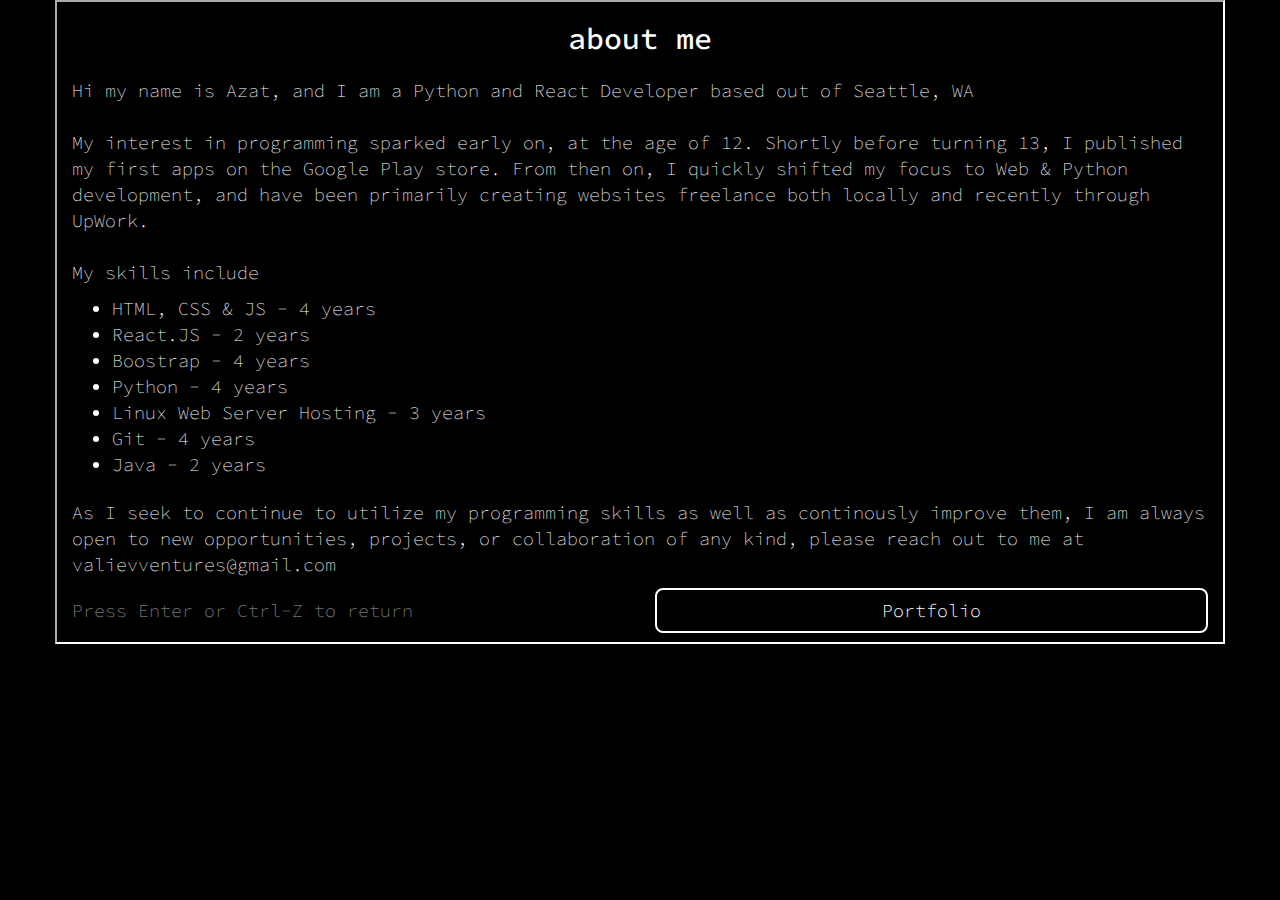
<file: about.html>
<!DOCTYPE html>
<html lang="en" dir="ltr">
  <head>
    <meta charset="utf-8">
    <meta name=”viewport” content=”width=device-width, initial-scale=0.5″>
    <!-- Latest compiled and minified CSS -->
    <link rel="stylesheet" href="https://maxcdn.bootstrapcdn.com/bootstrap/3.4.1/css/bootstrap.min.css">
    <link rel="stylesheet" href="styles/style2.css">
    <!-- jQuery library -->
    <script src="https://ajax.googleapis.com/ajax/libs/jquery/3.5.1/jquery.min.js"></script>
    <!-- Google Fonts -->
    <link rel="preconnect" href="https://fonts.gstatic.com">
    <link href="https://fonts.googleapis.com/css2?family=Inconsolata:wght@200;300;400&family=Source+Code+Pro:ital,wght@0,200;0,300;0,400;1,200;1,300;1,400&display=swap" rel="stylesheet">
    <!-- Latest compiled JavaScript -->
    <script src="https://maxcdn.bootstrapcdn.com/bootstrap/3.4.1/js/bootstrap.min.js"></script>
    <script type="text/javascript" src="scripts/script3.js"></script>
    <title>about me</title>
  </head>
  <body>

    <div class="container">
      <div class="row">
        <div class="col-sm-12 main-text">
          <h2>about me</h2>
          <p></p>
          <p>Hi my name is Azat, and I am a Python and React Developer based out of Seattle, WA<br><br>
            My interest in programming sparked early on, at the age of 12. Shortly before turning 13,
          I published my first apps on the Google Play store. From then on, I quickly shifted
        my focus to Web & Python development, and have been primarily creating websites freelance
      both locally and recently through UpWork.<br><br>My skills include</p>
          <ul>
            <li>HTML, CSS & JS - 4 years</li>
            <li>React.JS - 2 years</li>
            <li>Boostrap - 4 years</li>
            <li>Python - 4 years</li>
            <li>Linux Web Server Hosting - 3 years</li>
            <li>Git - 4 years</li>
            <li>Java - 2 years</li>

          </ul>
          <p>As I seek to continue to utilize my programming skills as well as continously
            improve them, I am always open to new opportunities, projects, or collaboration of any
            kind, please reach out to me at <a href="#" id="email">valievventures@gmail.com</a></p>
        </div>
      </div>
      <div class="row">
        <div class="col-sm-6 go-left">
          <form class="" action="https://azatvaliev.com/home.html" method="get">
            <input type="text" name="" id="textInput" placeholder="Press Enter or Ctrl-Z to return">
          </form>
        </div>
        <div class="col-sm-5 go-right">
          <form class="" action="https://azatvaliev.com/portfolio.html" method="get">
            <input type="submit" id="buttonInput" class="buttonInput" name="Portfolio" value="Portfolio">
          </form>
        </div>
      </div>
    </div>

  </body>
</html>
</file>
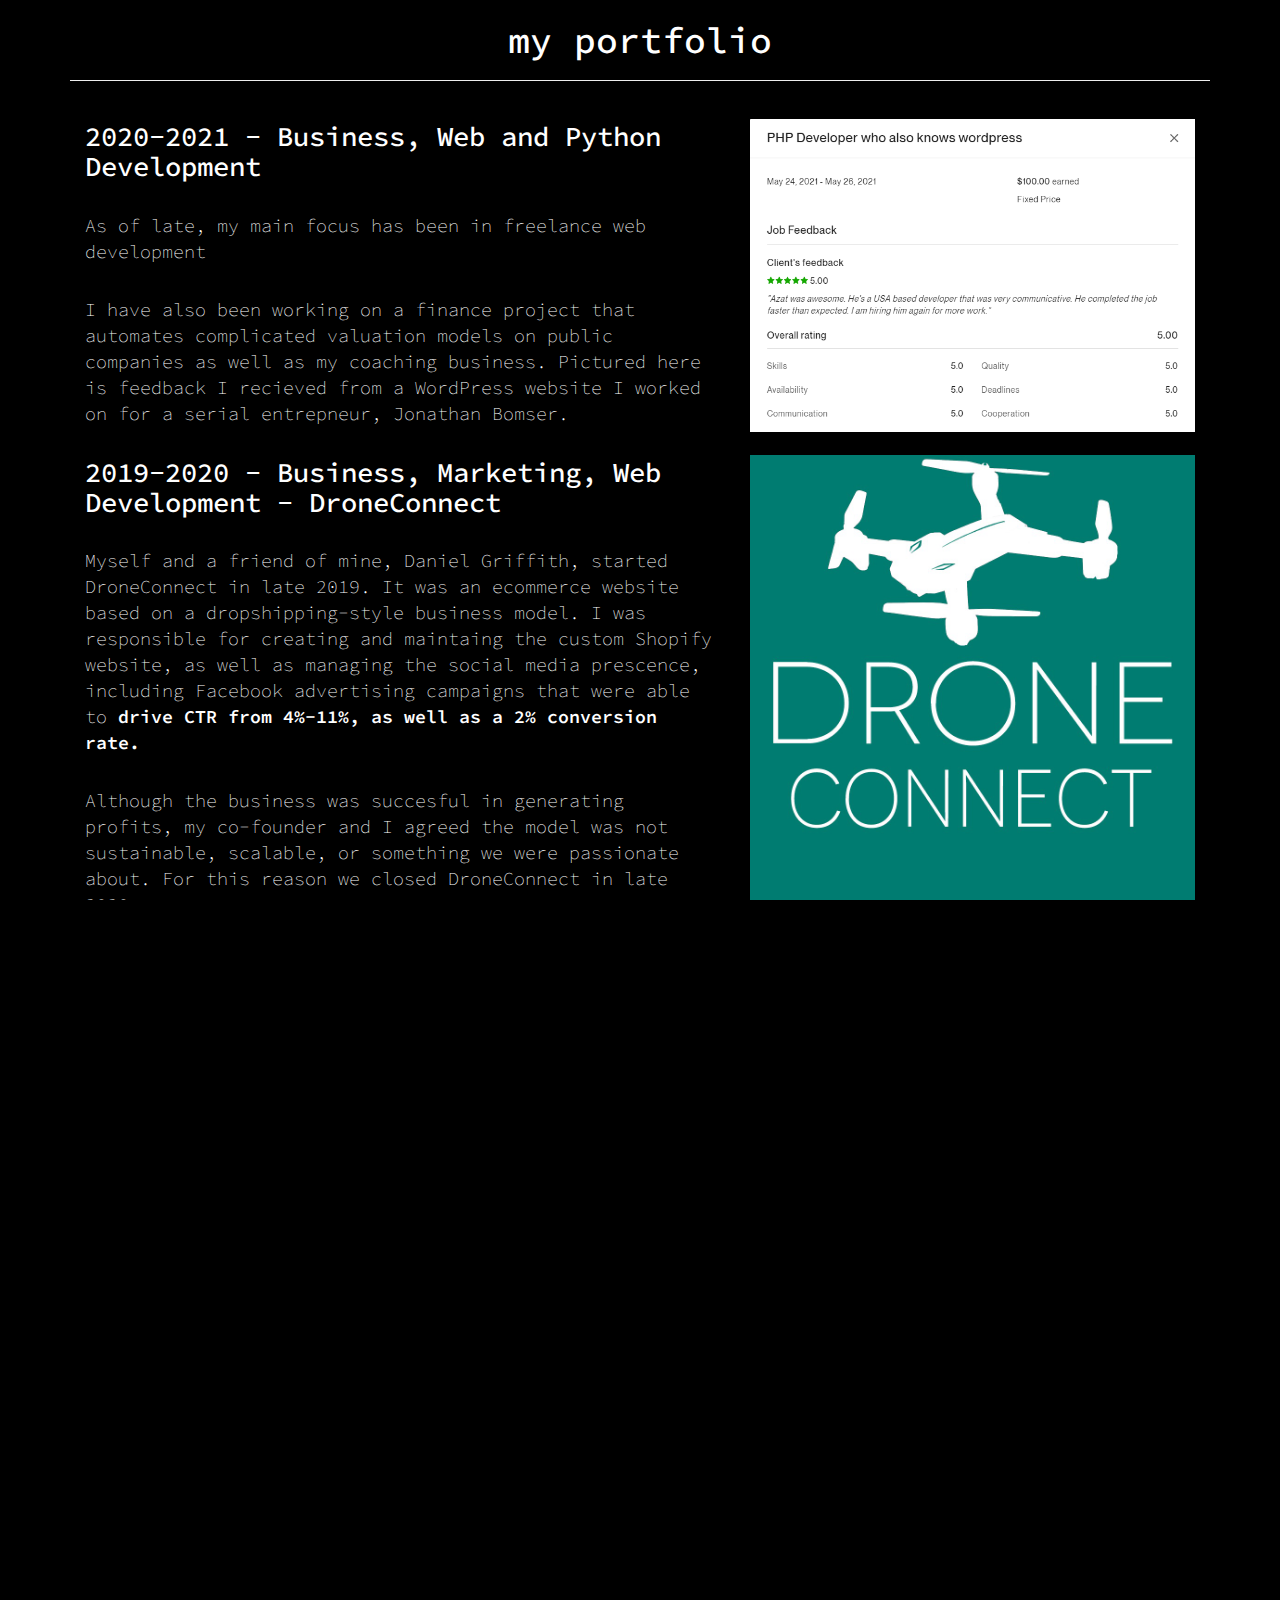
<file: portfolio.html>
<!DOCTYPE html>
<html lang="en" dir="ltr">
  <head>
    <meta charset="utf-8">
    <meta name=”viewport” content=”width=device-width, initial-scale=0.5″>
    <!-- Latest compiled and minified CSS -->
    <link rel="stylesheet" href="https://maxcdn.bootstrapcdn.com/bootstrap/3.4.1/css/bootstrap.min.css">
    <link rel="stylesheet" href="styles/style3.css">
    <!-- jQuery library -->
    <script src="https://ajax.googleapis.com/ajax/libs/jquery/3.5.1/jquery.min.js"></script>
    <!-- Google Fonts -->
    <link rel="preconnect" href="https://fonts.gstatic.com">
    <link href="https://fonts.googleapis.com/css2?family=Inconsolata:wght@200;300;400;500;600&family=Source+Code+Pro:ital,wght@0,200;0,300;0,400;1,200;1,300;1,400&display=swap" rel="stylesheet">
    <!-- Latest compiled JavaScript -->
    <script src="https://maxcdn.bootstrapcdn.com/bootstrap/3.4.1/js/bootstrap.min.js"></script>
    <script type="text/javascript" src="scripts/script4.js"></script>
    <title>portfolio</title>
  </head>
  <body>
    <div class="container" >
      <div class="row justify-content-sm-center">
          <h2>my portfolio</h2>
          <hr>
      </div>
      <div class="row justify-content-sm-center">
        <div class="col-sm-12 col-md-7">
          <h3>2020-2021 - Business, Web and Python Development</h3>
          <p>As of late, my main focus has been in freelance web development</p>
          <p>I have also been working on a finance project that automates complicated
            valuation models on public companies as well as my coaching business.
            Pictured here is feedback I recieved from a WordPress website I worked
            on for a serial entrepneur, Jonathan Bomser.</p>
        </div>
        <div class="col-sm-12 col-md-5">
          <img src="assets/upwork-showcase.png" alt="" height="100%" width="100%">
        </div>
      </div>
      <div class="row justify-content-sm-center">
        <div class="col-sm-12 col-md-7">
          <h3>2019-2020 - Business, Marketing, Web Development - DroneConnect</h3>
          <p>Myself and a friend of mine, Daniel Griffith, started DroneConnect
          in late 2019. It was an ecommerce website based on a dropshipping-style
          business model. I was responsible for creating and maintaing the custom Shopify website,
          as well as managing the social media prescence, including Facebook advertising campaigns
          that were able to <span class="bold">drive CTR from 4%-11%, as well as a 2% conversion rate.</span></p>
          <p>Although the business was succesful in generating profits, my co-founder and I
          agreed the model was not sustainable, scalable, or something we were
          passionate about. For this reason we closed DroneConnect in late 2020.</p>
        </div>
        <div class="col-sm-12 col-md-5">
          <img src="assets/droneconnect.JPG" alt="" width="100%" height="100%">
        </div>
      </div>
      <div class="row justify-content-sm-center">
        <div class="col-sm-12 col-md-7">
          <h3>2018-2019 - Marketing and Web Development - Five Star Edibles</h3>
          <p>I worked with a Cannabis delivery service named Five Star Edibles
          from late 2018 - mid 2019. I was responsible for creating the custom Shopify website,
          managing Facebook campaigns, as well as assisting in branding and maintenance
          of social media platforms. Although <span class="bold">we were quite succesful in driving
          sales through expansion and advertising on online platforms</span>, issues in
          other areas of the founders business model came up, leading to his discontinuation
          of the service.</p>
        </div>
        <div class="col-sm-12 col-md-5">
          <img src="assets/five-star.png" alt="" width="100%" height="100%">
        </div>

      </div>
      <div class="row justify-content-sm-center">
        <div class="col-sm-12 col-md-6">
          <h3>2018 - Web Development - Asphalt Assault Skateboard Shop</h3>
          <p>In 2018 I began to become closely involved in my local skateboarding
          community. As a regular in the community, I became close friends with
          the owner of the local skate shop Asphalt Assault, Clinton Abbot, whom
          I offered to create a website for. We were able to establish him a solid
          online prescence, <span class="bold">bringing new customers to the shop as well as providing
          a centralized location for updates as well as hours.</span>
          </p>
        </div>
        <div class="col-sm-12 col-md-6">
          <img src="assets/asphaltassault.png" alt="" width="100%" height="100%">
        </div>
      </div>
      <div class="row justify-content-sm-center">
        <div class="col-sm-12 col-md-7">
          <h3>2018 - Python and Web Development - M2 Labs</h3>
          <p>During the summer of 2018, I worked with a senior developer at PNNL, Michael Akopov, to
          create an application named Git Hired. The project <span class="bold">analyzed the GIT
          repositories of a user and provide information about their contributions
          such as languages used, % of contributions, and many other details.</span> Although
          we succesfully developed the Python program as well as a website for it,
          Michael informed me that due to family commitments with increased workload,
          he would no longer be able to continue this project with me. </p>
          <p><a href="https://drive.google.com/file/d/1r1xNGhvgc6Lb_1zK6qNAwe3FkU--P2_7/view?usp=sharing" target="_blank" rel="noopener noreferrer">
            Letter of Recommendation
          </a></p>
        </div>
        <div class="col-sm-12 col-md-5">
          <a href="https://drive.google.com/file/d/1r1xNGhvgc6Lb_1zK6qNAwe3FkU--P2_7/view?usp=sharing" target="_blank" rel="noopener noreferrer">
          <img src="assets/Reccomendation.png" alt="" width="100%" height="100%" >
          </a>
        </div>
      </div>
      <div class="row justify-content-sm-center">
        <div class="col-sm-12 col-md-7">
          <h3>2017 - Web Development - Inauthentic Learning</h3>
          <p>I spent most of 2017 focusing on learning and growing my web development
          skills with Bootstrap as well as Java. I was able to utilize my skills in several school
          projects, such as the Inauthentic Learning project, which addressed core issues
          of the school system, where many students "learn" a topic to only forget it
          soon after the test date.</p>
        </div>
        <div class="col-sm-12 col-md-4">
          <img src="assets/inauthentic-learning.png" alt="" width="100%" height="100%">
        </div>
      </div>
      <div class="row justify-content-sm-center">
        <div class="col-sm-12 col-md-7">
          <h3>2016-2017 - Java and Android Development</h3>
          <p>In 2016, <span class="bold">at the age of 12</span>, I published my first apps on the
          Google Play Store. This was my first real venture into programming.
          </p>
          <p>
          I created two soundboard based apps as well as a wifi manager, which
          have accumulated <span class="bold">over 15K downloads</span> on the Google Play Store. These
          downloads were accumulated solely with organic marketing.
          </p>
          <p><a href="https://play.google.com/store/apps/dev?id=5613471573391791221" target="_blank" rel="noopener noreferrer">
            My apps</a></p>
        </div>
        <div class="col-md-5">
          <img src="assets/downloads.png" alt="" width="100%" height="100%">
        </div>
      </div>
      <div class="row justify-content-sm-center navigation">
        <div class="col-sm-6">
          <form class="" action="https://azatvaliev.com/home.html" method="get">
            <input type="submit" name="Return" value="Return">
          </form>
        </div>
        <div class="col-sm-6">
          <form class="" action="" method="post" id="email">
            <input type="submit" name="Contact" value="Contact">
          </form>
        </div>
      </div>
    </div>
  </body>
</html>
</file>
<file: styles/style2.css>
/* for about.html */
html,
body {
  height: 100%;
  background-color: black;
  overflow-x: hidden;
}
.container {
  color: white;
  font-family:  'Source Code Pro', monospace;
  font-weight: 200;
  font-size: 1.3em;
  border: 2px solid white;
   border-style: inset;
}
@media (pointer:coarse) {
  .container {
    font-size: 2.3em;

  }
  input {
  font-size: 1.3em;
}
  h2 {
    font-size: 2em;
  }
}
.main-text {
  /* border-style: inset;
  border-bottom: 0; */
}
.go-left {
  /* border-style: inset;
  border-right: 0;
  border-top: 0;
    margin-bottom: 0;
  margin-left: 0;
  margin-right: 0; */
  width: 50%;
}
.go-right {
  /* border-style: inset;
  border-left: 0;
  border-top: 0;
  margin-bottom: 0;
  margin-left: 0;
  margin-right: 0; */
  width: 50%;
}
input {
  background-color: black;
  border-width:0px;
  border:none;
  width: 100%;
  margin-bottom: 3%;
  padding: 0;
  height:5vh;
  font-weight: 300;
}
input:focus{
  outline: none;
}
.buttonInput {
  border: 2px solid white;
  border-radius: 8px;
  margin-bottom: 3vh;
    font-weight: 300;
}
.textInput {
  margin-bottom: 3vh;
    font-weight: 300;
}
h2 {
  text-align: center;
}
p{
  margin-top: 2%
}
a {
  text-decoration: none;
  color: white;
}
a:hover {
  color: white;
  border-bottom: 0.5px solid white;
}
a:visited {
  color: white;
  border-bottom: 0.5px solid white;
}
form {
  height: 6vh;
}
</file>
<file: styles/style3.css>
/* for portfolio.html */
html,
body {
  height: 100%;
  background-color: black;
  overflow-x: hidden;
}
.container {
  color: white;
  font-family:  'Source Code Pro', monospace;
  font-weight: 200;
  font-size: 1.3em;
}
.row {
  width: 100%;
  margin: 0;
}
img {
  margin-top: 2vh;
}
h2 {
  text-align: center;
  font-size: 2em;
}
h3 {
  font-size: 1.5em;
}
p{
  margin-top: 5%
}
a {
  text-decoration: none;
  color: white;
}
a:hover {
  color: white;
  border-bottom: 0.5px solid white;
}
a:visited {
  color: white;
  border-bottom: 0.5px solid white;
}
input {
  background-color: black;
  border-width:0px;
  border:none;
  width: 100%;
  margin-bottom: 3%;
  padding: 0;
  height:5vh;
  border: 2px solid white;
  border-radius: 8px;
  margin-bottom: 3vh;
  font-weight: 300;
}
input:focus{
  outline: none;
}
.bold {
  font-weight : 600;
}
.navigation {
  margin-top: 5%;
  margin-top: 5vh;
}
@media (pointer:coarse) {
  .container {
    font-size: 2.4em;
    font-weight: 300;
  }
  h3 {
    font-size: 1.3em;
  }
  h2 {
    font-size: 1.5em;
  }
  input {
    font-size: 1.3em;
  }
  .col-sm-12 {
    width: 100%;
  }

}
</file>
